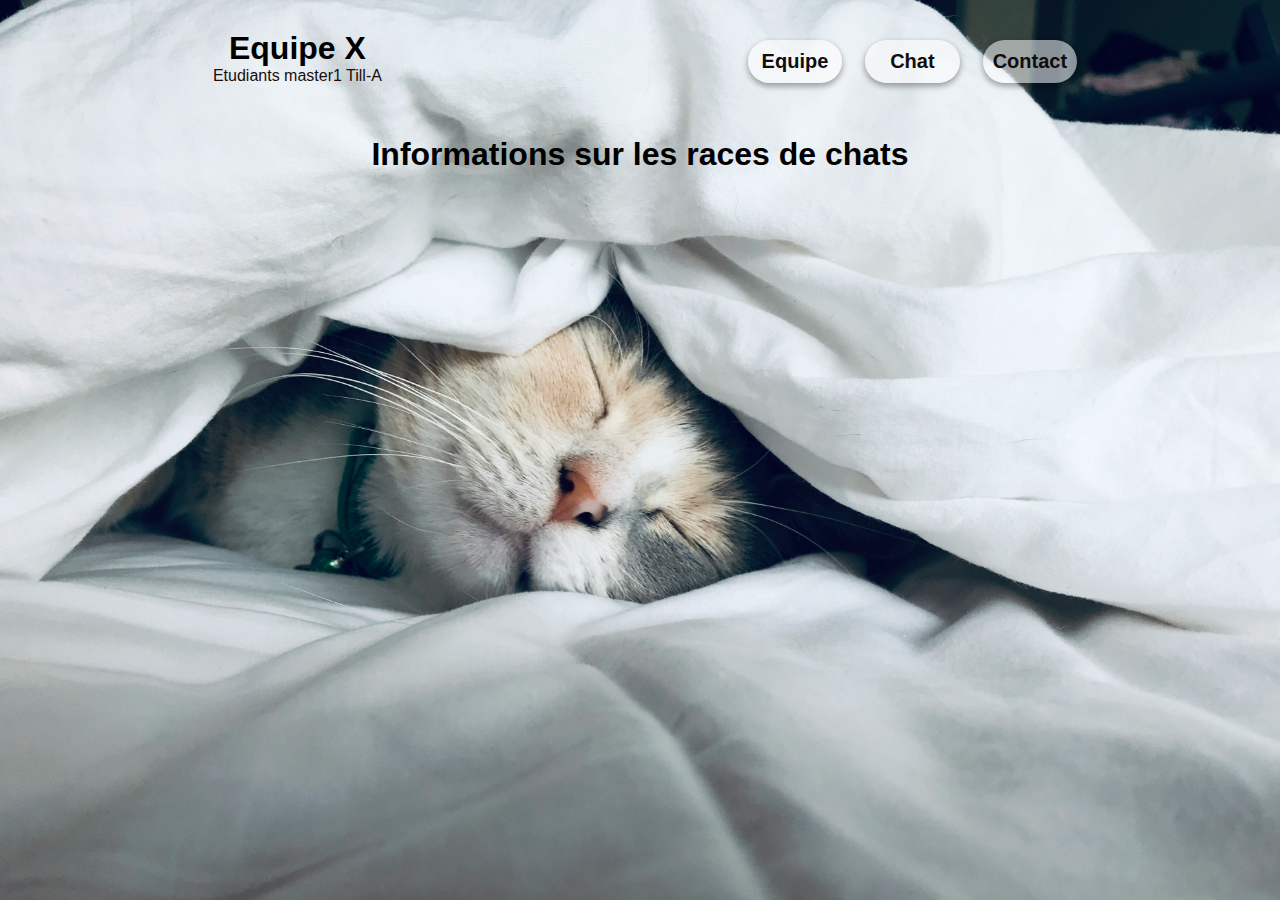
<file: html/api.html>
<!DOCTYPE html>
<html lang="en">
<head>
    <meta charset="UTF-8">
    <meta name="viewport" content="width=device-width, initial-scale=1.0">
    <title>Document</title>
    <link rel="stylesheet" href="../css/index.css">
    <link rel="stylesheet" href="../css/global.css">
    <link rel="stylesheet" href="../css/api.css">
</head>
<body>

    <header>
        <div class="title">
            <h1>Equipe X </h1>
            <p style="color: rgb(27, 13, 13);">Etudiants master1 Till-A </p>
        </div>
        <div class="nav style-text">
            <ul>
                <li><a href="./index.html">Equipe</a></li>
                <li><a href="./api.html">Chat</a></li>
                <li><a href="./contact.html"> Contact</a></li>
            </ul>
        </div>
    </header>

    <div class="container" >
        <h1 style="margin-top: 50px; margin-bottom: 50px;">Informations sur les races de chats</h1>
        <div id="catInfo" class="grid-container">

        </div>
    </div>

    <script src="../js/api.js" type="text/javascript"></script>

    
</body>
</html>
</file>
<file: css/index.css>
*,::after,::before{
    padding: 0;
    margin: 0;
}


body{
    height: 100vh;
    width: 100%;
    
        background-image: url('../img/chats.jpg'); 
        background-attachment: fixed;
        background-position: center;
        background-repeat: no-repeat;
        background-size: cover; 
    
}


header {
    padding-top: 30px;
    padding-left: 30px;
    display: flex;
    justify-content: space-around;
    
}

/* Style pour la partie gauche de la barre de navigation (titre et description) */
.title {
    display: grid;
    grid-template-rows: 2fr 1fr;
}

.title h1 {
    
    justify-self: center;
   
}


.nav ul {
    list-style: none; 
    display: grid;
    grid-template-columns: 1fr 1fr 1fr;
    gap : 3px;
    align-self: center;
    justify-content: center;
    padding-top: 10px;
}

.nav li {
    
    padding: 10px;
    display: flex;
    justify-content: center;
    margin-right: 20px; 
    cursor: pointer; 
    background: rgba(255, 255, 255, 0.534);
    box-shadow: rgba(0, 0, 0, 0.16) 0px 3px 6px, rgba(0, 0, 0, 0.23) 0px 3px 6px;
    border-radius:33px;
    transition: all 0.5s;
    &:hover{
        transform: scale(1.2);
        border-color: black;
    }
}


.nav li a {
    text-decoration: none; 
    color: #0a0808; 
    font-weight: bold; 
}


.nav li a:hover {
    text-decoration: underline; 
}


/* section about  */

.about{
    
    width: 80%;
    height: max-content;
    margin: auto;
    margin-top: 10%;
    justify-content: center;
    padding: 20px 0 20px 0;
    background: rgba(255, 255, 255, 0.534);
    box-shadow: rgba(0, 0, 0, 0.16) 0px 3px 6px, rgba(0, 0, 0, 0.23) 0px 3px 6px;
    border-radius:13% 87% 24% 76% / 100% 0% 100% 0%  ; 
    position: relative;
   
        --mask:
          radial-gradient(37.50px at 50% calc(100% - 52.50px),#000 99%,#0000 101%) calc(50% - 60px) 0/120px 100%,
          radial-gradient(37.50px at 50% calc(100% + 22.50px),#0000 99%,#000 101%) 50% calc(100% - 30px)/120px 100% repeat-x;
        -webkit-mask: var(--mask);
                mask: var(--mask);
    padding-bottom: 50px;

}

#carrousel{
    display: grid;
    grid-template-columns: 1fr 5fr 1fr;
    width : 100%;
    height: 100%;

}



.bouton{
    
    width: 70px;
    cursor:pointer;
    top: 150px;
    margin: auto;

    
}

#g{
    right:0;
    opacity: 0.4;
    transform: rotate(0);
    &:hover{
        transform: rotate(0deg) scale(1.1);
        opacity: 1;
        transition: all 0.3 ease;
    }
}

#d{
    left:0;
    opacity: 0.4;
    transform: rotate(180deg);
    &:hover{
        transform: rotate(180deg) scale(1.1);
        opacity: 1;
        transition: all 0.3 ease;
    }
}
#container{
    :first-child{
        
        margin-bottom: 20px;
    }
   
}
.image{
    width:300px;
    height: 300px;
    object-fit: cover;
    border-radius: 50%;
    float: right;
    shape-outside: margin-box;
    margin: 0 0 5px 20px;
}
</file>
<file: css/global.css>
*,::after,::before{
    padding: 0;
    margin: 0;
}

body{
    height: 100vh;
    width: 100%;
    background-attachment: fixed;
    background-position: center;
    background-repeat: no-repeat;
    background-size: cover;
}

header {
    padding-top: 30px;
    padding-left: 30px;
    display: flex;
    justify-content: space-around;
}

header .title {
    display: grid;
    grid-template-rows: 2fr 1fr;
}

header .title h1 {
    justify-self: center;   
}

header .nav {
    font-size: 20px;
    font-weight: 400;
}

header .nav ul {
    list-style: none; 
    display: grid;
    grid-template-columns: 1fr 1fr 1fr;
    gap : 3px;
    align-self: center;
    justify-content: center;
    padding-top: 10px;
}

header .nav li {
    padding: 10px;
    display: flex;
    justify-content: center;
    margin-right: 20px; 
    cursor: pointer; 
    background: rgba(255, 255, 255, 0.534);
    box-shadow: rgba(0, 0, 0, 0.16) 0px 3px 6px, rgba(0, 0, 0, 0.23) 0px 3px 6px;
    border-radius:33px;
    transition: all 0.5s;
    &:hover{
        transform: scale(1.2);
        border-color: black;
    }
}

header .nav li a {
    text-decoration: none; 
    color: #0f0d0d; 
    font-weight: bold; 
}

header .nav li a:hover {
    text-decoration: underline; 
}

.jumbotron {
    background-color:rgba(200, 200, 200, 0.75);
}
</file>
<file: css/api.css>
body {
    font-family: Arial, sans-serif;
    margin: 0;
    padding: 0;
}

.container {
    max-width: 800px;
    margin: 20px auto;
    padding: 0 20px;
}

h1 {
    text-align: center;
}

.grid-container {
    display: grid;
    grid-template-columns: repeat(auto-fill, minmax(200px, 1fr));
    grid-gap: 20px;
}

.grid-item {
    border: 1px solid #ccc;
    padding: 10px;
    border-radius: 5px;
}

.grid-item img {
    max-width: 100%;
    height: auto;
    display: block;
    margin: 0 auto;
}
</file>
